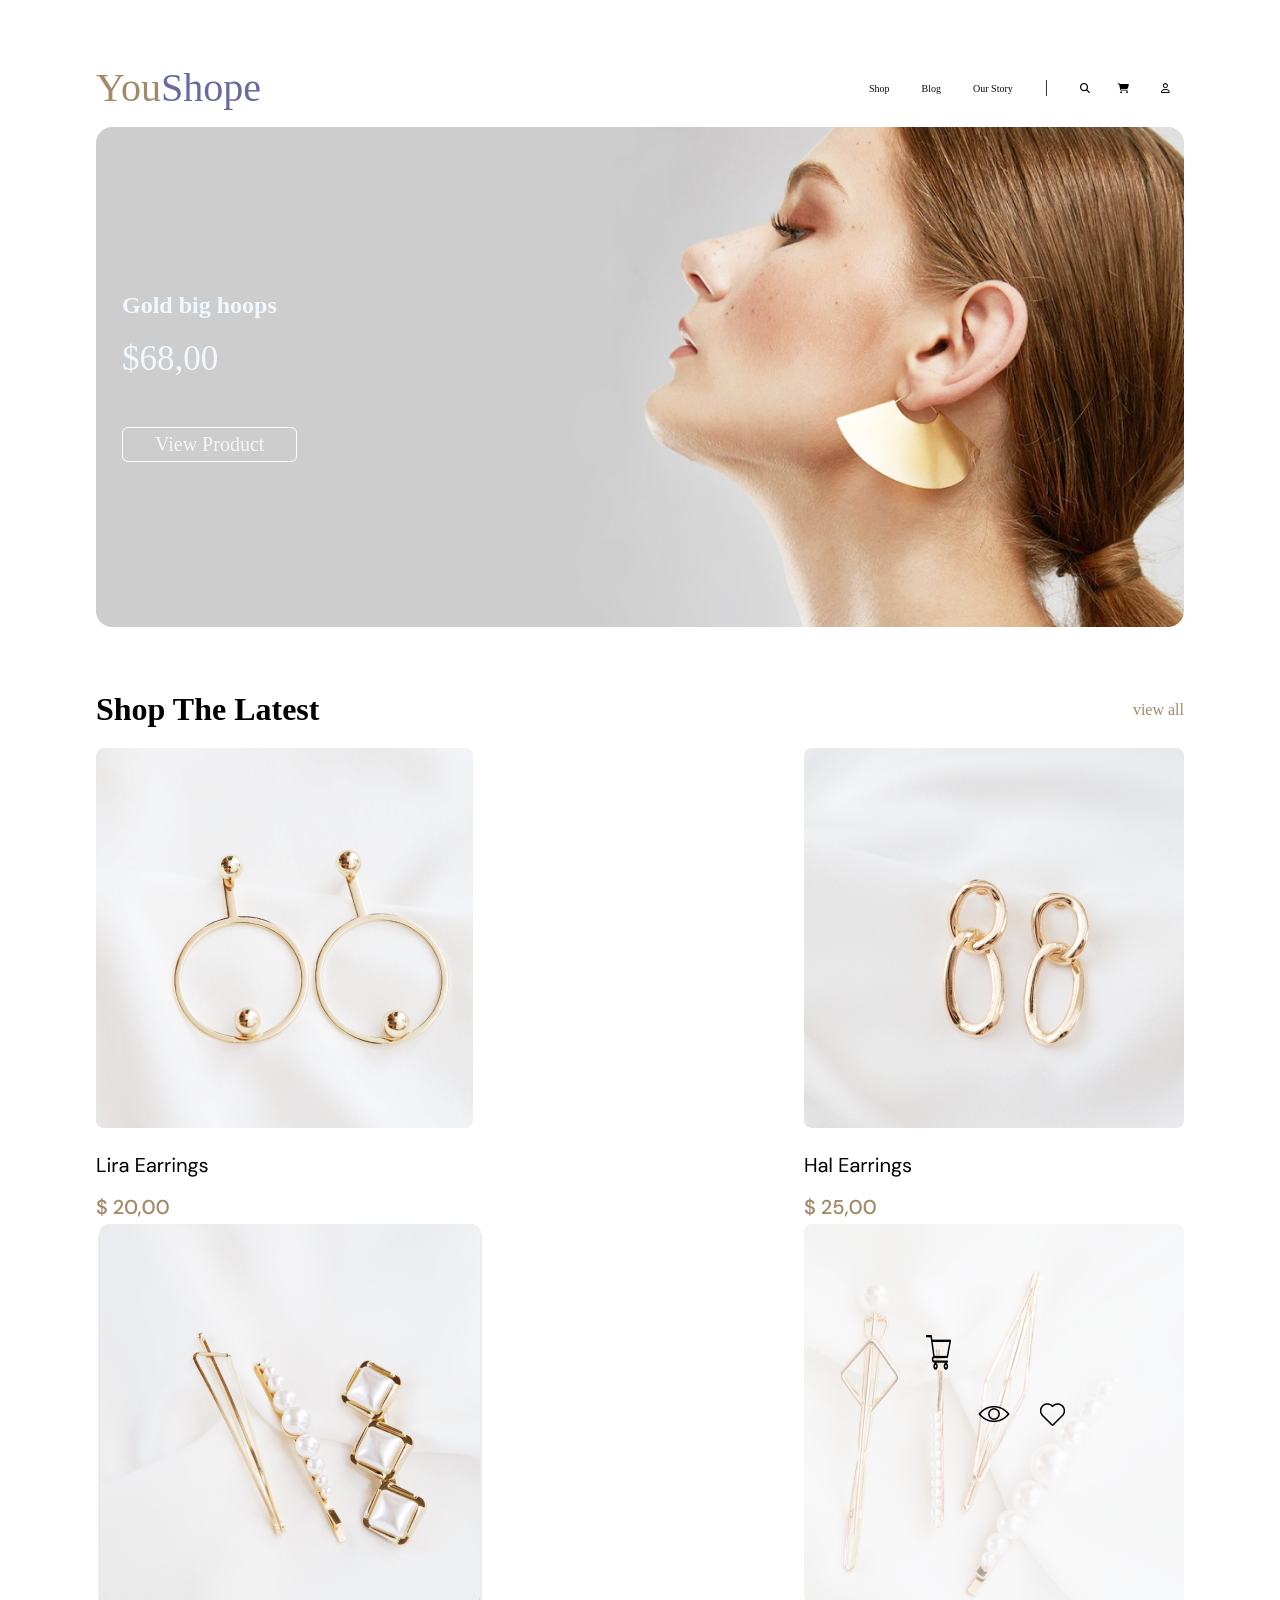
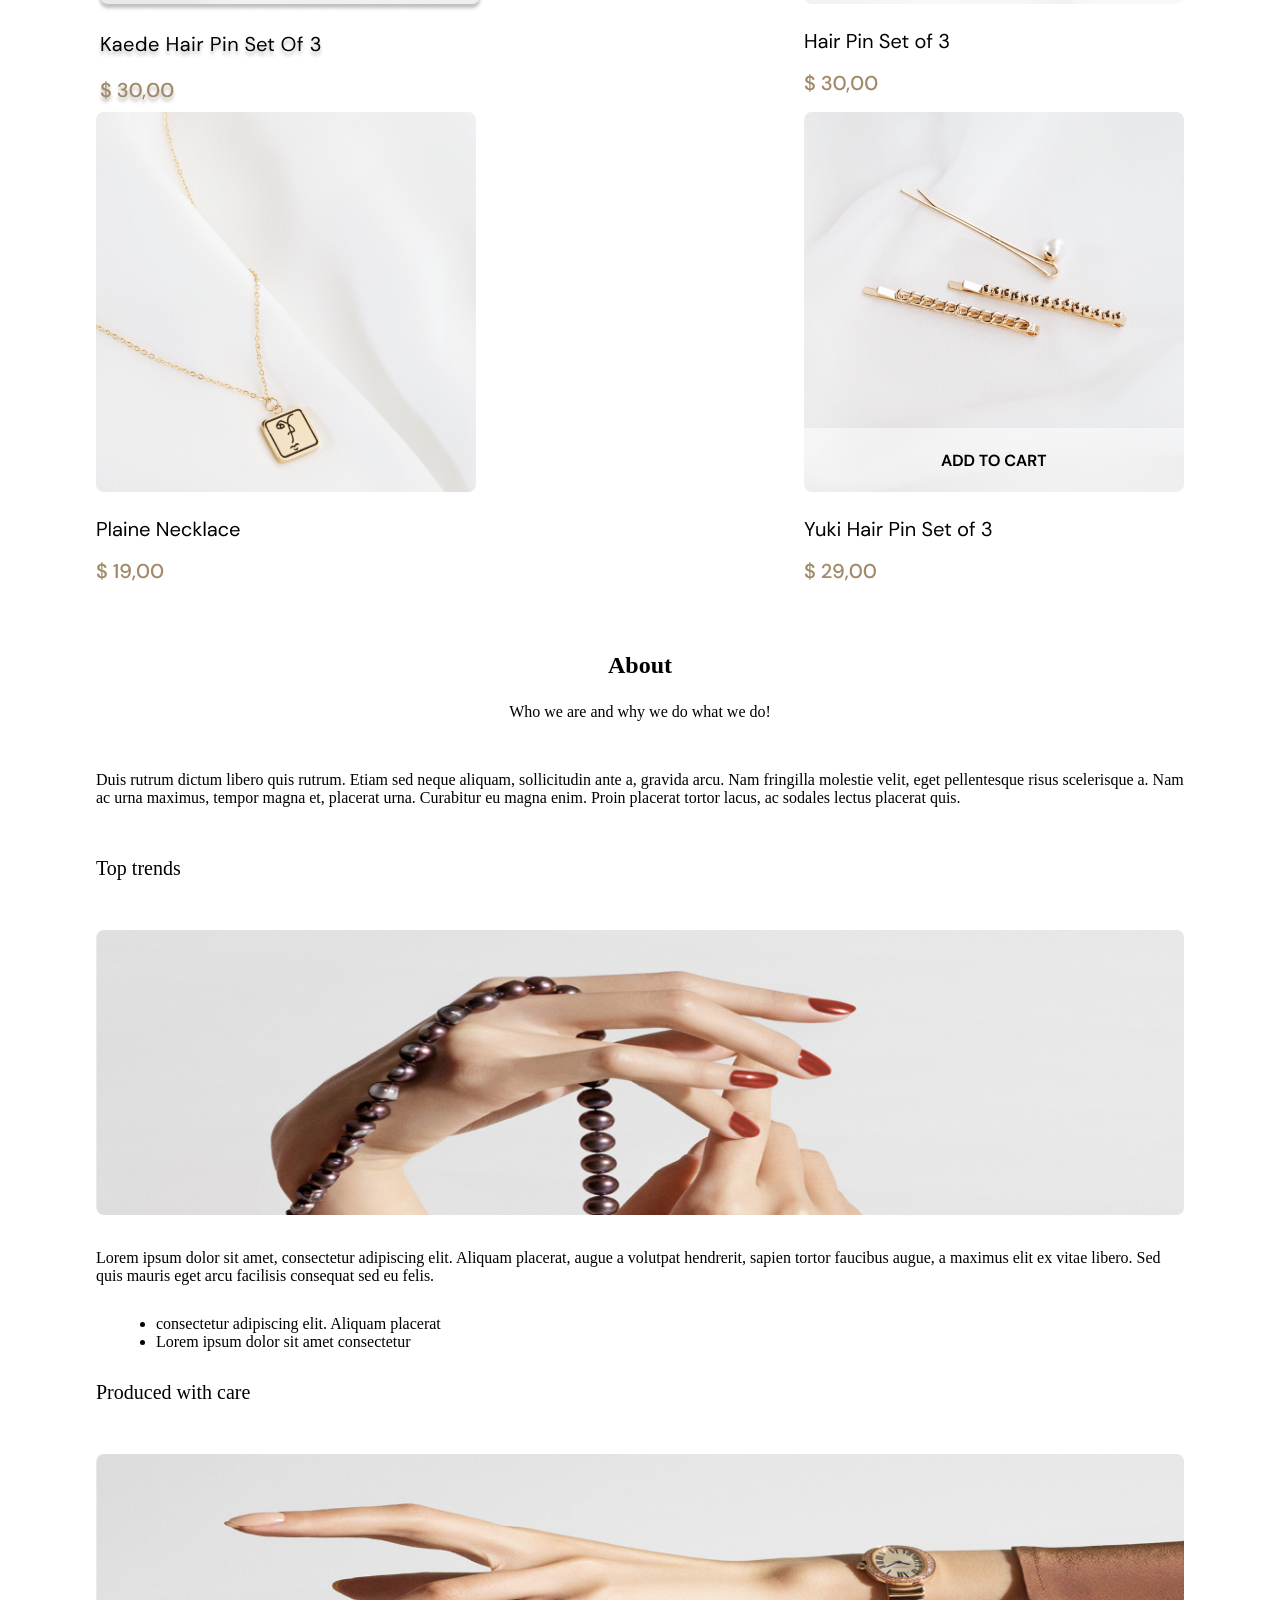
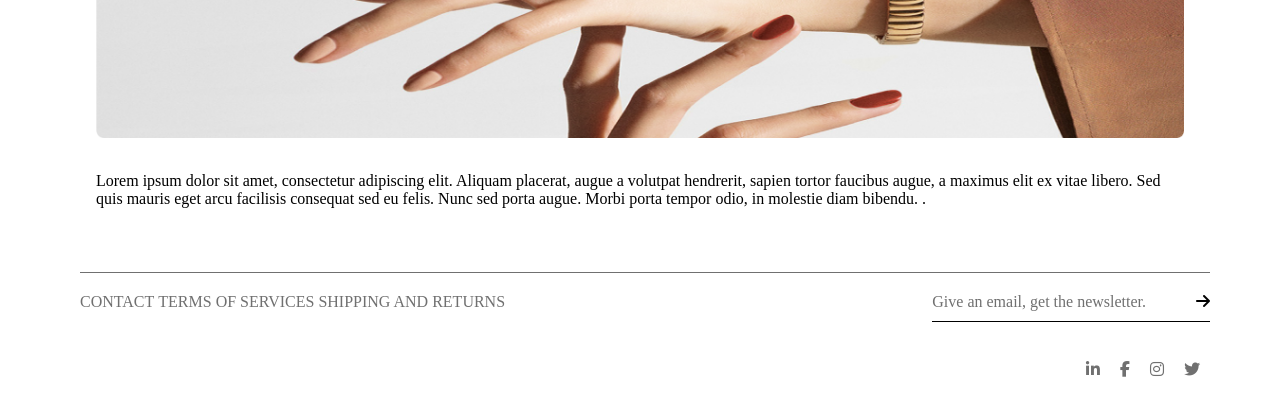
<file: index.html>
<!DOCTYPE html>
<html lang="en">
<head>
    <meta charset="UTF-8">
    <meta name="viewport" content="width=device-width, initial-scale=1.0">
    <meta name="description" content=" accessoires féminins,bijou">
    <title>YouShope</title>
    <link rel="stylesheet" href="bref2.css">
    <link rel="stylesheet" href="https://cdnjs.cloudflare.com/ajax/libs/font-awesome/6.4.0/css/all.min.css" integrity="sha512-iecdLmaskl7CVkqkXNQ/ZH/XLlvWZOJyj7Yy7tcenmpD1ypASozpmT/E0iPtmFIB46ZmdtAc9eNBvH0H/ZpiBw==" crossorigin="anonymous" referrerpolicy="no-referrer" /></head>

</head>
<body>
    <section class="header">
        <nav>
            <a href="#" class="nom" ><div class="col">You<p style="color:rgba(104, 106, 161, 1) ;">Shope</p></div> </a>
            <div class="tableau">
                <ul>
                    <li><a href="#" >Shop</a></li>
                    <li><a href="#" >Blog</a></li>
                    <li><a href="#" >Our Story</a></li>
                    <li>|</li>
                    <li><a href="#" ><i class="fa-solid fa-magnifying-glass" style="color: #000000;"></i></a>
                    <li><a href="paniers.html" ><i class="fa-solid fa-cart-shopping" style="color: #000000;"></i></a></li>
                    <li><a href="#"><i class="fa-regular fa-user" style="color: #000000;"></i></a></li>
                </ul>
            </div>
        </nav>

    </section>
    
    <main >
        <section class="photopage">
            <div class="contenu">
                <h1>Gold big hoops </h1>
                <p>$68,00</p>
                <div class="buton">
                    <a href="#">View Product</a>
                </div>
                <div class="sty">                
                    <i class="fa-regular fa-circle" style="color: #ffffff;"></i>
                    <a href="#" ></a>
                    <a href="#" ></a>
                    <a href="#" ></a>
                    <a href="#" ></a>
                </div>
            </div>
        </section>
        <div class="contenu1">
            <div class="tap">
                <h1>Shop The Latest</h1>
                <p> view all</p>
            </div>
           
            <div class="somble">
            <div class="test">
                <a href="page2.html" ><img src="P 01.png" alt="img"></a>
               
                
            </div>
            <div >
                <img src="P 02.png" alt="imag2">
               
               
            </div>
            <div >
                <img src="P 03.png" alt="img3">
              
            
            </div>
            <div >
                <img src="P 04.png" alt="img4">   
            </div>
            <div >
                <img src="P 05.png" alt="img5">   
            </div>
            <div >
                <img src="P 06.png" alt="img6">
            </div>
        </div>
        </div>   
        <section class="About">
            <div class="contuner3">
                <h1>About</h1>
                <p class="para1">Who we are and why we do what we do!</p>
                <p class="para2">Duis rutrum dictum libero quis rutrum. Etiam sed neque aliquam, sollicitudin ante a, gravida arcu. Nam fringilla molestie velit, eget pellentesque risus scelerisque a. Nam ac urna maximus, tempor magna et, placerat urna. Curabitur eu magna enim. Proin placerat tortor lacus, ac sodales lectus placerat quis. </p>
                <div class="tendence">
                    <p class="font">Top trends</p>
                    <img src="Img 22.png" alt="ab1">
                    <p>Lorem ipsum dolor sit amet, consectetur adipiscing elit. Aliquam placerat, augue a volutpat hendrerit, sapien tortor faucibus augue, a maximus elit ex vitae libero. Sed quis mauris eget arcu facilisis consequat sed eu felis. </p>
                    <ul>
                        <li>consectetur adipiscing elit. Aliquam placerat</li>
                        <li>Lorem ipsum dolor sit amet consectetur </li>
                    </ul>
                </div>

                <div class="tendence">
                    <p class="font">Produced with care</p>
                    <img src="Img 02.png" alt="img2">
                    <p>Lorem ipsum dolor sit amet, consectetur adipiscing elit. Aliquam placerat, augue a volutpat hendrerit, sapien tortor faucibus augue, a maximus elit ex vitae libero. Sed quis mauris eget arcu facilisis consequat sed eu felis. Nunc sed porta augue. Morbi porta tempor odio, in molestie diam bibendu.
                        . </p>
                </div>
            </div>
        </section>
    </main>
    <footer >
        <div class="footer">
        <div class="parte1">
            <ul>
                <li><a href="#" >CONTACT</a></li>
                <li><a href="#" >TERMS OF SERVICES</a></li>
                <li><a href="#" >SHIPPING AND RETURNS</a></li>
            </ul>
        </div>
        <div class="parte2">
                <ul>
                    <li><a href="#" >Give an email, get the newsletter.</a></li>
                    <li><i class="fa-solid fa-arrow-right" style="color: #000000;"></i></li>
                </ul>
        </div>
        </div>
        <div class="lesicons">
            <a href="#" ><i class="fa-brands fa-linkedin-in" style="color: #707070;"></i></a>
            <a href="#" ><i class="fa-brands fa-facebook-f" style="color: #707070;"></i></a>
            <a href="#" ><i class="fa-brands fa-instagram" style="color: #707070;"></i></a>
            <a href="#" ><i class="fa-brands fa-twitter" style="color: #707070;"></i></a>
        </div>
    
    </footer>

</body>
</file>
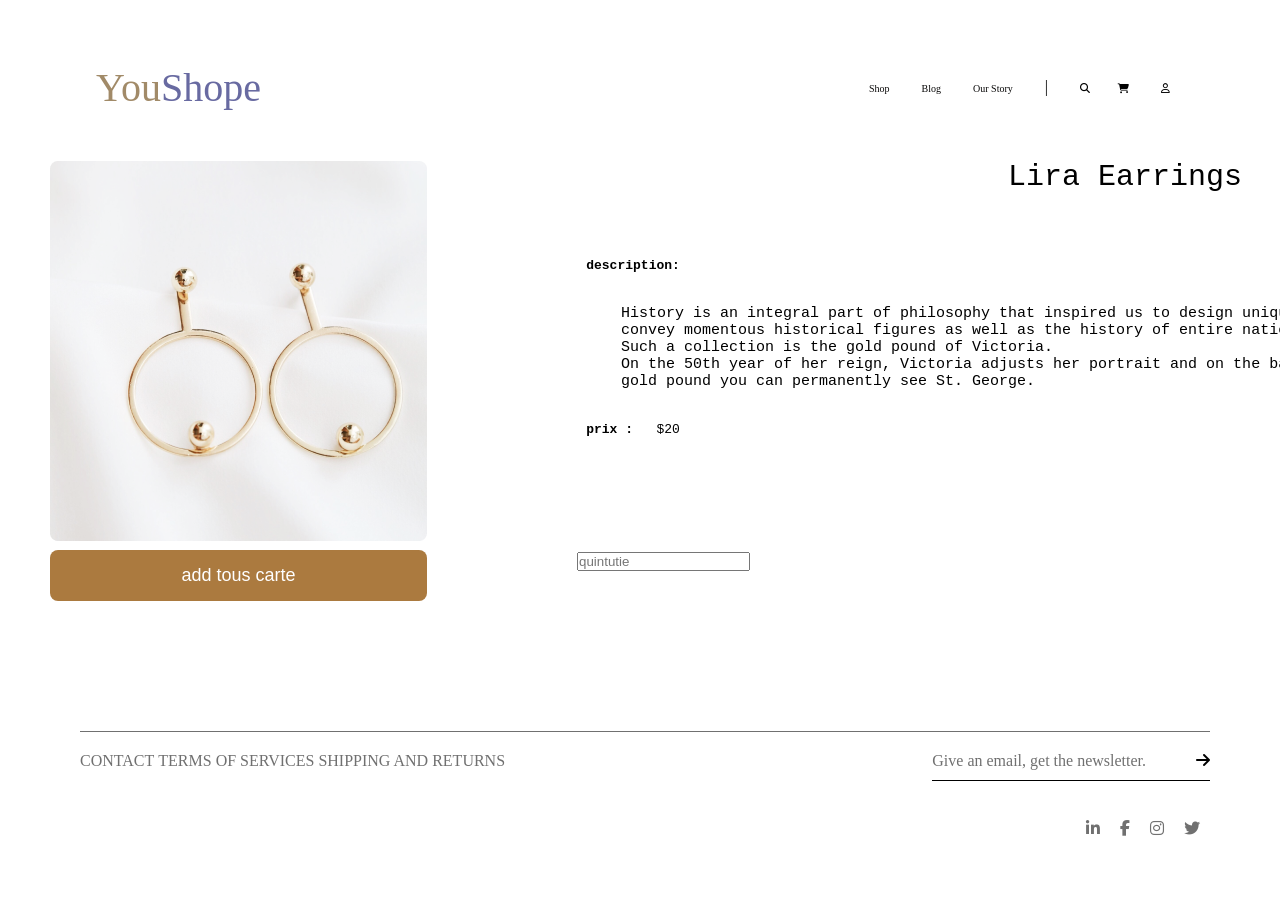
<file: page2.html>
<!DOCTYPE html>
<html lang="en">
<head>
    <meta charset="UTF-8">
    <meta name="viewport" content="width=device-width, initial-scale=1.0">
    <meta name="description" content=" d'accessoires féminins. Du bijou scintillant aux sacs chics">
    <title>YouShope</title>
    <link rel="stylesheet" href="bref2.css">
    <link rel="stylesheet" href="https://cdnjs.cloudflare.com/ajax/libs/font-awesome/6.4.0/css/all.min.css" integrity="sha512-iecdLmaskl7CVkqkXNQ/ZH/XLlvWZOJyj7Yy7tcenmpD1ypASozpmT/E0iPtmFIB46ZmdtAc9eNBvH0H/ZpiBw==" crossorigin="anonymous" referrerpolicy="no-referrer" /></head>

</head>
<body>
    <section class="header">
        <nav>
            <a href="bref.html" class="nom" ><div class="col">You<p style="color:rgba(104, 106, 161, 1) ;">Shope</p></div></a>
            <div class="tableau">
                <ul>
                    <li><a href="#" >Shop</a></li>
                    <li><a href="#" >Blog</a></li>
                    <li><a href="#" >Our Story</a></li>
                    <li>|</li>
                    <li><a href="#" ><i class="fa-solid fa-magnifying-glass" style="color: #000000;"></i></a>
                    <li><a href="paniers.html" ><i class="fa-solid fa-cart-shopping" style="color: #000000;"></i></a></li>
                    <li><a href="#"><i class="fa-regular fa-user" style="color: #000000;"></i></a></li>
                </ul>
            </div>
        </nav>

    </section>
    <div class="global">
        <div class="pieca">
            <a href="page2.html" ><img src="pieca.png" alt="img"></a> 
            <div class="butonph">
                <a href="page3.html">
                <button>
                    add tous carte
                </button> 
                </a>
            </div>
        </div>
      
        <div classe = "descr">
            <pre>
                <div class="centre">
                    Lira Earrings
                </div>
               
              <strong>description:</strong> 
              <div class="katba">
                History is an integral part of philosophy that inspired us to design unique jewelry that
                convey momentous historical figures as well as the history of entire nations.
                Such a collection is the gold pound of Victoria.
                On the 50th year of her reign, Victoria adjusts her portrait and on the backside of the 
                gold pound you can permanently see St. George.
            </div>
              <strong>prix :</strong>   $20
            </pre>
            <div class="botona">
                <input type="number" placeholder="quintutie" />
            </div>
            

        </div>
    </div> 
    <footer >
        <div class="footer">
        <div class="parte1">
            <ul>
                <li><a href="#" >CONTACT</a></li>
                <li><a href="#" >TERMS OF SERVICES</a></li>
                <li><a href="#" >SHIPPING AND RETURNS</a></li>
            </ul>
        </div>
        <div class="parte2">
                <ul>
                    <li><a href="#" >Give an email, get the newsletter.</a></li>
                    <li><i class="fa-solid fa-arrow-right" style="color: #000000;"></i></li>
                </ul>
        </div>
        </div>
        <div class="lesicons">
            <a href="#" ><i class="fa-brands fa-linkedin-in" style="color: #707070;"></i></a>
            <a href="#" ><i class="fa-brands fa-facebook-f" style="color: #707070;"></i></a>
            <a href="#" ><i class="fa-brands fa-instagram" style="color: #707070;"></i></a>
            <a href="#" ><i class="fa-brands fa-twitter" style="color: #707070;"></i></a>
        </div>
    
    </footer>

</body>
</file>
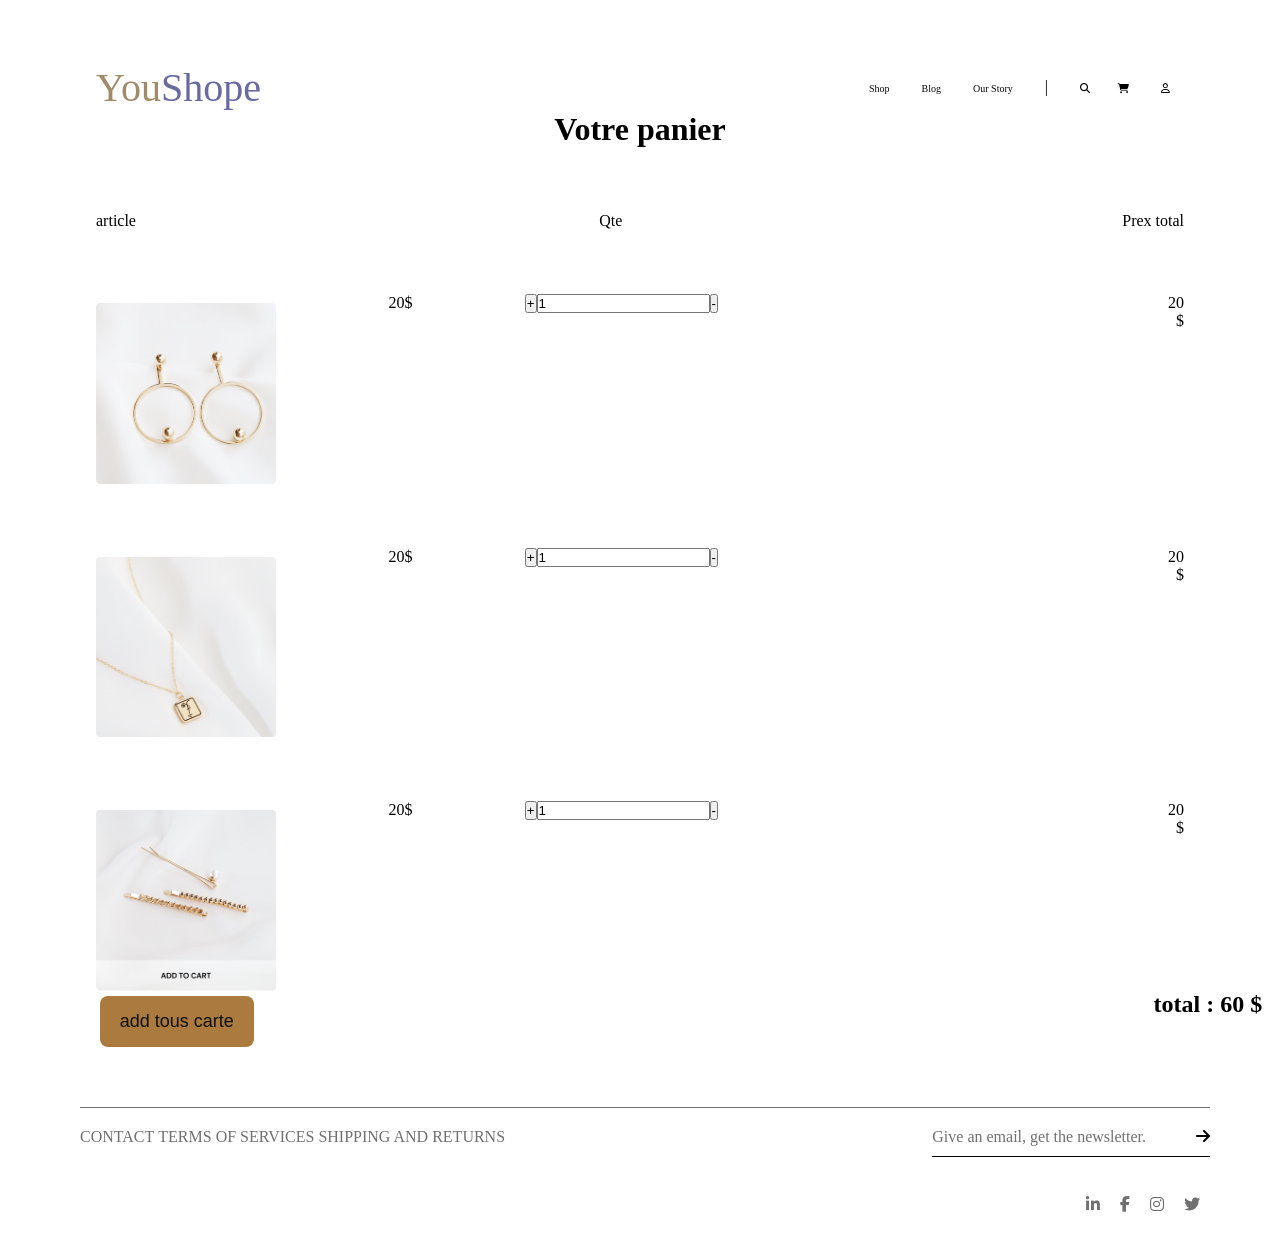
<file: page3.html>
<!DOCTYPE html>
<html lang="en">
<head>
    <meta charset="UTF-8">
    <meta name="viewport" content="width=device-width, initial-scale=1.0">
    <meta name="description" content=" d'accessoires féminins. Du bijou scintillant aux sacs chics">
    <title>YouShope</title>
    <link rel="stylesheet" href="bref2.css">
    <link rel="stylesheet" href="https://cdnjs.cloudflare.com/ajax/libs/font-awesome/6.4.0/css/all.min.css" integrity="sha512-iecdLmaskl7CVkqkXNQ/ZH/XLlvWZOJyj7Yy7tcenmpD1ypASozpmT/E0iPtmFIB46ZmdtAc9eNBvH0H/ZpiBw==" crossorigin="anonymous" referrerpolicy="no-referrer" /></head>

</head>
<body>
    <section class="header">
        <nav>
            <a href="bref.html" class="nom" ><div class="col">You<p style="color:rgba(104, 106, 161, 1) ;">Shope</p></div></a>
            <div class="tableau">
                <ul>
                    <li><a href="#" >Shop</a></li>
                    <li><a href="#" >Blog</a></li>
                    <li><a href="#" >Our Story</a></li>
                    <li>|</li>
                    <li><a href="#" aria-label="ouvrez"><i class="fa-solid fa-magnifying-glass" style="color: #000000;"></i></a>
                    <li><a href="paniers.html" aria-label="ouvrez"><i class="fa-solid fa-cart-shopping" style="color: #000000;"></i></a></li>
                    <li><a href="#"><i class="fa-regular fa-user" style="color: #000000;"></i></a></li>
                </ul>
            </div>
        </nav>

    </section>
    <div class="spanier">
        <h1>Votre panier</h1>
       
    </div>
    <div class="salah">
        <div class="salah1"> 
            <p>article</p>
        </div>
       
        <div class="salah2">
            <ul> 
                <li> Qte</li>
                 
                <li> Prex total</li> 
    
            </ul>
        </div>
    </div>
    <div class="img11">
        <img src="Img 11.png" alt="jdh"> 
        <p>20$</p> 
        <div class="img11s">
            <ul>

                <li><button id="pl">+</button><input id="number" min="1" type="number" value="1" /><button id="inc">-</button></li>
                

                <li ><p id="total">20</p> <span>$</span></li>
               
            </ul>
            
        </div>
    </div>
    <div class="img11">
        <img src="Img 05.png" alt="jdh">
        <p>20$</p> 
        <div class="img11s">
            <ul> 

                <li><button id="pl1">+</button><input id="number1" min="1" type="number" value="1" /><button id="inc1">-</button></li>
                

                <li ><p id="total1">20</p><span>$</span> </li>
               
            </ul>
            
        </div>
    </div>
    <div class="img11">
        <img src="Group 56.png" alt="jdh"> 
        <p>20$</p> 
        <div class="img11s">
            <ul>

                <li><button id="pl2">+</button><input id="number2" min="1" type="number" value="1" /><button id="inc2">-</button></li>
                

                <li ><p id="total2">20</p><span>$</span> </li>
               
            </ul>
            
        </div>
    </div>
    <div class="buton2">
        <a href="page3.html">
        <button>
            <a href="page4.html">
            add tous carte
            </a>
        </button>
       <h2>total : <span id="tot">60</span> $</h2>
        
       
        
        
    </div>
    
   
  
        
    
    





    <footer >
        <div class="footer">
        <div class="parte1">
            <ul>
                <li><a href="#" >CONTACT</a></li>
                <li><a href="#" >TERMS OF SERVICES</a></li>
                <li><a href="#" >SHIPPING AND RETURNS</a></li>
            </ul>
        </div>
        <div class="parte2">
                <ul>
                    <li><a href="#" >Give an email, get the newsletter.</a></li>
                    <li><i class="fa-solid fa-arrow-right" style="color: #000000;"></i></li>
                </ul>
        </div>
        </div>
        <div class="lesicons">
            <a href="#" ><i class="fa-brands fa-linkedin-in" style="color: #707070;"></i></a>
            <a href="#" ><i class="fa-brands fa-facebook-f" style="color: #707070;"></i></a>
            <a href="#" ><i class="fa-brands fa-instagram" style="color: #707070;"></i></a>
            <a href="#" ><i class="fa-brands fa-twitter" style="color: #707070;"></i></a>
        </div>
    
    </footer>



    <script src="main.js"></script>

    </body>
</html>
</file>
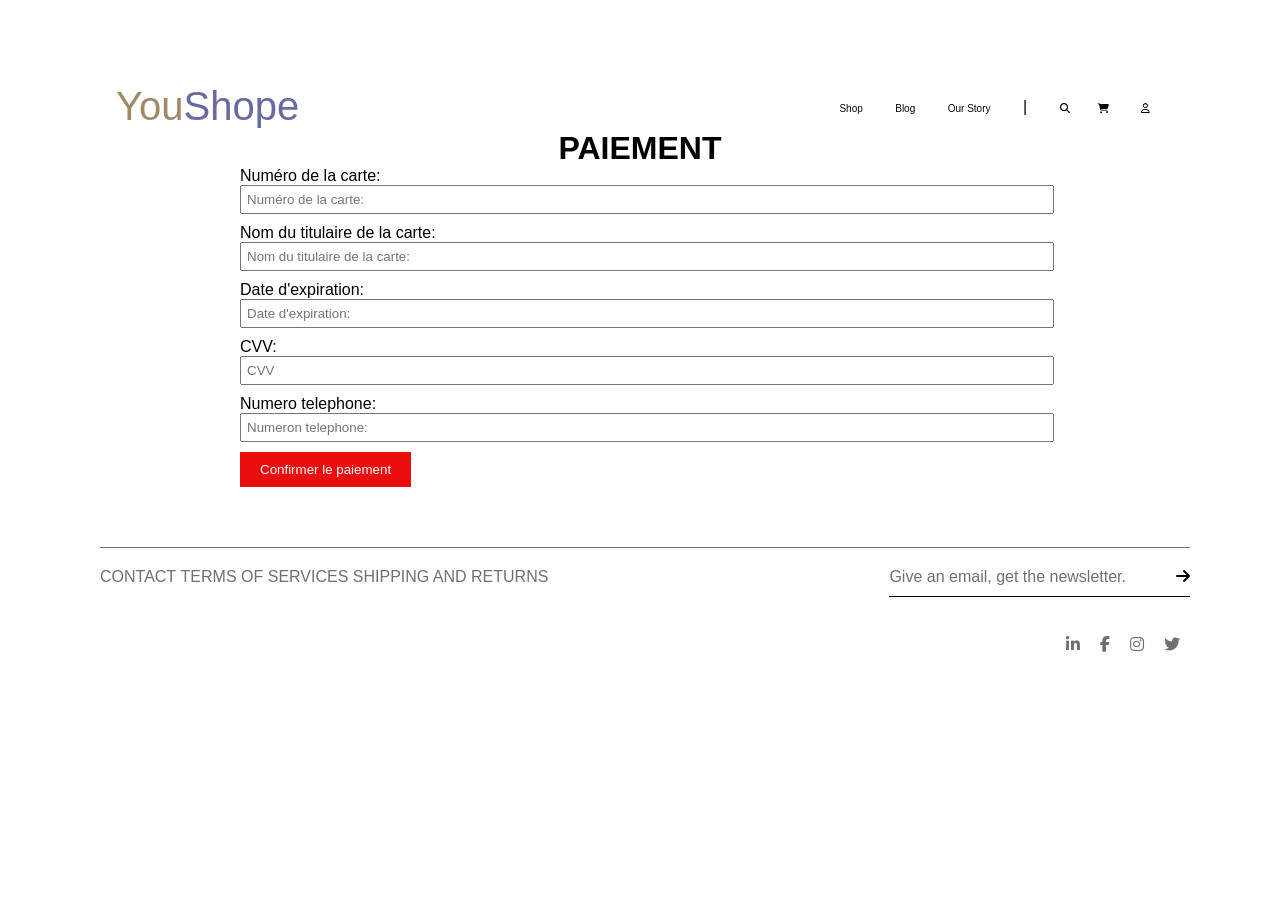
<file: page4.html>
<!DOCTYPE html>
<html lang="en">
<head>
    <meta charset="UTF-8">
    <meta name="viewport" content="width=device-width, initial-scale=1.0">
    <meta name="description" content=" accessoires féminins,bijou">
    <title>YouShope</title>
    <link rel="stylesheet" href="bref21.css">
    <link rel="stylesheet" href="bref2.css">
    <link rel="stylesheet" href="https://cdnjs.cloudflare.com/ajax/libs/font-awesome/6.4.0/css/all.min.css" integrity="sha512-iecdLmaskl7CVkqkXNQ/ZH/XLlvWZOJyj7Yy7tcenmpD1ypASozpmT/E0iPtmFIB46ZmdtAc9eNBvH0H/ZpiBw==" crossorigin="anonymous" referrerpolicy="no-referrer" /></head>

</head>
<body>
    <section class="header">
        <nav>
            <a href="#" class="nom" ><div class="col">You<p style="color:rgba(104, 106, 161, 1) ;">Shope</p></div> </a>
            <div class="tableau">
                <ul>
                    <li><a href="#" >Shop</a></li>
                    <li><a href="#" >Blog</a></li>
                    <li><a href="#" >Our Story</a></li>
                    <li>|</li>
                    <li><a href="#" ><i class="fa-solid fa-magnifying-glass" style="color: #000000;"></i></a>
                    <li><a href="paniers.html" ><i class="fa-solid fa-cart-shopping" style="color: #000000;"></i></a></li>
                    <li><a href="#"><i class="fa-regular fa-user" style="color: #000000;"></i></a></li>
                </ul>
            </div>
        </nav>

    </section>

    <h1>PAIEMENT </h1>

    <form>
        <div>
            <label for="card-number"> Numéro de la carte: </label>
            <input type="text"  placeholder="Numéro de la carte:">
        </div>
        <div>
            <label for="card-holder">Nom du titulaire de la carte:</label>
            <input type="text"  placeholder="Nom du titulaire de la carte:">
        </div>
        <div>
            <label for="expiry-date">Date d'expiration:
            </label>
            <input type="text"  placeholder="Date d'expiration:"            >
        </div>
        <div>
            <label for="cvv">CVV:</label>
            <input type="text"  placeholder="CVV">
        </div>
        <div>
            <label for="numero">Numero telephone:</label>
            <input type="text"  placeholder="Numeron telephone:">
        </div>
        <div>
            <button type="submit">Confirmer le paiement</button>
        </div>
    </form>


    <footer >
        <div class="footer">
        <div class="parte1">
            <ul>
                <li><a href="#" >CONTACT</a></li>
                <li><a href="#" >TERMS OF SERVICES</a></li>
                <li><a href="#" >SHIPPING AND RETURNS</a></li>
            </ul>
        </div>
        <div class="parte2">
                <ul>
                    <li><a href="#" >Give an email, get the newsletter.</a></li>
                    <li><i class="fa-solid fa-arrow-right" style="color: #000000;"></i></li>
                </ul>
        </div>
        </div>
        <div class="lesicons">
            <a href="#" ><i class="fa-brands fa-linkedin-in" style="color: #707070;"></i></a>
            <a href="#" ><i class="fa-brands fa-facebook-f" style="color: #707070;"></i></a>
            <a href="#" ><i class="fa-brands fa-instagram" style="color: #707070;"></i></a>
            <a href="#" ><i class="fa-brands fa-twitter" style="color: #707070;"></i></a>
        </div>
    
    </footer>

</body>
</file>
<file: bref2.css>
*{
    margin: 0;
    padding: 0;
}
.nom{
    font-size: 40px;
    text-decoration: none;
    color: rgba(161, 138, 104, 1);

}
.col{
    display: flex;
}

nav{
    display: flex;
    margin: 64px  96px 0;
    justify-content: space-between;
    
}
.tableau{
    text-align: right;
    
}
.tableau ul li{
    display: inline-block;
    padding: 14px;
    cursor: pointer;
}
.tableau ul li a{
    text-decoration: none;
    font-size: 10px;
    color: #0a0909;
}
.photopage{
    display: flex;
    margin: 16px 96px;
    height: 500px;
    background-image: url(Img\ 01.png);
    border-radius: 16px;
    background-repeat: no-repeat;
    background-size: cover;
    align-items: center;

}
.contenu{
    color: aliceblue;
    margin: 26px;
}
.buton{
    margin-top: 48px;
    border: 1px solid #fff;
    border-radius: 6px;
    font-size: 20px;
    text-align: center;
    padding: 5px 32px;
}
.buton a{
    text-decoration: none;
    color: #f7f4f4;
}
.contenu p {
    padding: 20px 0px 0px 0px ;
    font-size: 35px;
}
.sty{
    display: flex;
    position: absolute;
    left: 45%;
    top: 78%;
    gap: 6px;
}
.sty a{
    margin-top: 4px;
    height: 10px;
    width: 10px;
    border-radius: 180px;
    background: #fff;
    
}
.somble{
    margin-top: 20px;
    display: flex;
    flex-wrap: wrap;
    justify-content: space-between;

}
.contenu1{
    margin: 64px 96px;  

}

.tap{
   display: flex;
   width: 100%;
   justify-content: space-between;
   align-items: center;
}
.tap p{
    color:rgba(161, 138, 104, 1) ;
}
.About{
    margin: 64px 96px;  
}
.contuner3 h1 {
    text-align: center;
}
.para1{
    text-align: center;
}
.contuner3 .para1{
    margin: 24px;
}
.contuner3 .para2{
    margin: 50px 0;
}
.font{
    font-size: 20px;
    margin:0px 0px 20px 0px;
}
.contuner3 img{
    margin: 30px 0;
    height: 100%;
    width: 100%;
}
.contuner3 ul{
    margin: 30px 60px;
}
.footer{
    display: flex;
    margin: 60px 70px 30px 80px;
    justify-content: space-between;
    border-top: 1px solid;
    border-color:rgba(112, 112, 112, 1);
    padding: 20px 0px 0px 0px;
}
.parte1 ul li , .parte2 ul li ,.parte1 ul li a{
    display: inline-block;
    cursor: pointer;
    padding-bottom: 10px;
    text-decoration: none;
    color:rgba(112, 112, 112, 1) ;
}
.parte2 ul  {
    display: flex;
    justify-content: space-between;
    border-bottom: 1px solid #000;
    gap: 50px;
   
}
.parte2 ul a{
    text-decoration: none;
    color:rgba(112, 112, 112, 1) ;

}
.lesicons{
     display: flex;
     justify-content: end;
     margin: 10px 80px 20px 50px; 
     gap: 20px;
}
.pieca{
    
    margin:  50px;
}
.global{
    display: flex;
}
.centre{
    display: flex;
    justify-content: center; 
    font-size: 30px;
}
.butonph button{
    width: 100%;
    padding: 15px 0;
    border: none;
    background-color: rgb(171, 122, 63);
    color: #fff;
    font-size: 18px;
    border-radius: 8px;
    cursor: pointer;
    margin-top: 5px;
}
.botona{
    margin: 100px;
}
.katba{
    font-size: 15px;
}
.spanier{
    display: flex;
    justify-content: center;

}
.salah{
    display: flex;
    margin: 64px  96px 0;
    justify-content: space-between;
}


.salah2 ul{
    display: flex;
    text-align: right;
    gap: 500px;   
}
.salah2 ul li{
    display: inline-block;
}
.img11{
    display: flex;
    margin: 64px  96px 0;
    justify-content: space-between;  
}
.img11 img{
    display: flex;
    width: 180px;
    padding: 09px 0px 0px 0px;
}
.img11s ul {
    display: flex;
    text-align: right;
    gap: 450px;
}
.img11s ul li{
    display: inline-block;
}
.buton2 button{
    position: relative;
    left: 100px;
    width: 12%;
    padding: 15px 0;

   
    
    border: none;
    background-color: rgb(171, 122, 63);
    color: #fff;
    font-size: 18px;
    border-radius: 8px;
    cursor: pointer;
    margin-top: 5px;
}
.buton2 button a{
    text-decoration: none;
    color: #100f0f;
} 
.buton2 {
    display: flex; 
    
} 
.buton2 h2{
    position: relative;
    left: 1000px;
    
}
#number4{
    position: relative;
    left: 1000px;
    height: 20px;

}
.salah2 p{
 
  
}
</file>
<file: bref21.css>
body {
    font-family: Arial, sans-serif;
    padding: 20px;
 }
 
 h1 {
    text-align: center;
 }
 
 form {
    max-width: 800px;
    margin: 0 auto;
 }
 
 form div {
    margin-bottom: 10px;
 }
 
 label {
    display: inline-block;
    width: 220px;
 }
 
 input[type="text"] {
    width: 100%;
    padding: 5px;
 }
 
 button {
    padding: 10px 20px;
    background-color: #ea0e0e;
    color: #fff;
    border: none;
    cursor: pointer;
 }
</file>
